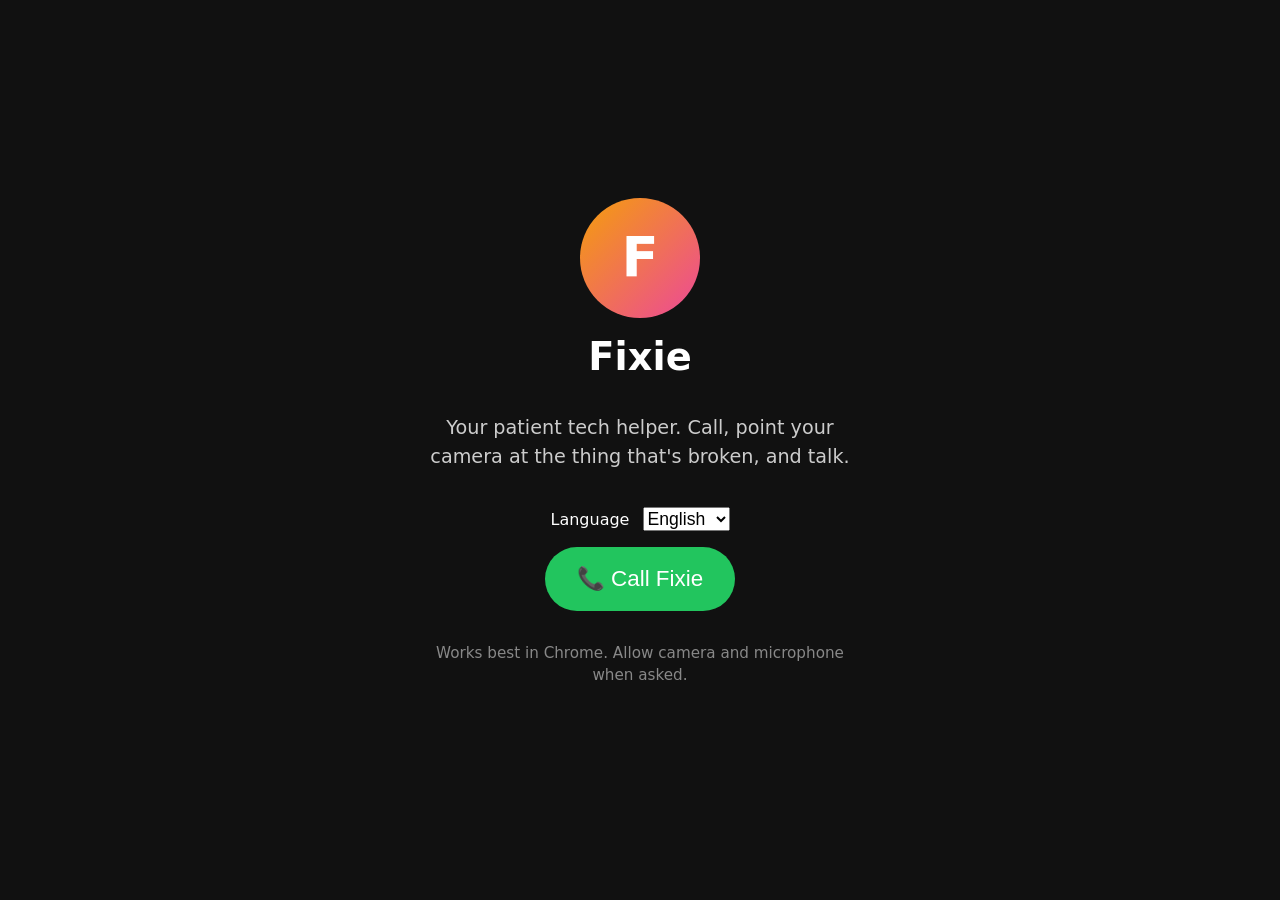
<file: static/index.html>
<!doctype html>
<html lang="en">
<head>
  <meta charset="utf-8" />
  <meta name="viewport" content="width=device-width, initial-scale=1, viewport-fit=cover" />
  <title>Fixie · video call tech help</title>
  <meta name="theme-color" content="#111111" />
  <link rel="manifest" href="/manifest.webmanifest" />
  <link rel="icon" href="/static/icons/icon-192.png" />
  <link rel="apple-touch-icon" href="/static/icons/icon-192.png" />
  <link rel="stylesheet" href="/static/style.css" />
</head>
<body>
  <!-- Lobby: shown before the call starts -->
  <section id="lobby">
    <div class="avatar big">F</div>
    <h1>Fixie</h1>
    <p>Your patient tech helper. Call, point your camera at the thing that's broken, and talk.</p>
    <label>Language
      <select id="lang">
        <option value="en-US">English</option>
        <option value="de-DE">Deutsch</option>
      </select>
    </label>
    <button id="callBtn" class="green">📞 Call Fixie</button>
    <p class="hint">Works best in Chrome. Allow camera and microphone when asked.</p>
  </section>

  <!-- The call -->
  <section id="call" hidden>
    <video id="cam" autoplay playsinline muted></video>

    <div id="marker" hidden><div class="ring"></div><div class="label"></div></div>

    <header class="topbar">
      <span class="dot"></span> Fixie · <span id="timer">00:00</span>
    </header>

    <div id="helperTile">
      <div class="avatar" id="helperAvatar">F</div>
      <div class="name">Fixie</div>
      <div class="state" id="state">connecting…</div>
    </div>

    <div id="camWarn" hidden>📷 Your camera looks dark. Try more light, or tap 🔄 to switch camera.</div>

    <div id="captions">
      <div id="youSaid"></div>
      <div id="fixieSaid"></div>
    </div>

    <form id="typeForm">
      <input id="typeInput" placeholder="…or type here" autocomplete="off" />
    </form>

    <nav class="controls">
      <button id="micBtn" title="Mute">🎤</button>
      <button id="flipBtn" title="Switch camera">🔄</button>
      <button id="hangBtn" class="red" title="Hang up">📞</button>
    </nav>
  </section>

  <canvas id="grab" hidden></canvas>
  <canvas id="thumb" hidden></canvas>
  <canvas id="track" hidden></canvas>
  <script src="/static/app.js"></script>
</body>
</html>
</file>
<file: static/style.css>
* { box-sizing: border-box; }
html, body { margin: 0; height: 100%; background: #111; color: #fff;
  font-family: system-ui, -apple-system, "Segoe UI", sans-serif; }
[hidden] { display: none !important; }

button { border: 0; border-radius: 999px; font-size: 1.6rem; width: 64px; height: 64px;
  background: rgba(255,255,255,.18); color: #fff; cursor: pointer; }
button.green { background: #22c55e; width: auto; padding: 0 2rem; font-size: 1.4rem; }
button.red { background: #ef4444; transform: rotate(135deg); }
button.off { background: #fff; color: #111; }

/* Lobby */
#lobby { height: 100%; display: flex; flex-direction: column; align-items: center;
  justify-content: center; gap: 1rem; padding: 2rem; text-align: center; }
#lobby h1 { margin: 0; font-size: 2.4rem; }
#lobby p { max-width: 28rem; font-size: 1.2rem; line-height: 1.5; color: #ccc; }
#lobby .hint { font-size: .95rem; color: #888; }
#lobby select { font-size: 1.1rem; margin-left: .5rem; }

.avatar { width: 72px; height: 72px; border-radius: 50%; display: grid; place-items: center;
  font-size: 2rem; font-weight: 700; background: linear-gradient(135deg, #f59e0b, #ec4899); }
.avatar.big { width: 120px; height: 120px; font-size: 3.4rem; }
.avatar.speaking { animation: pulse 1s infinite; }
@keyframes pulse {
  0%, 100% { box-shadow: 0 0 0 0 rgba(236,72,153,.7); }
  50% { box-shadow: 0 0 0 14px rgba(236,72,153,0); }
}

/* Call */
#call { position: fixed; inset: 0; }
#cam { position: absolute; inset: 0; width: 100%; height: 100%; object-fit: cover; background: #000; }

.topbar { position: absolute; top: 0; left: 0; right: 0; padding: 1rem; text-align: center;
  font-size: 1.1rem; background: linear-gradient(rgba(0,0,0,.6), transparent); }
.dot { display: inline-block; width: 10px; height: 10px; border-radius: 50%; background: #22c55e; }

#helperTile { position: absolute; top: 4rem; right: 1rem; width: 130px; padding: 1rem .5rem;
  border-radius: 16px; background: rgba(30,30,40,.85); display: flex; flex-direction: column;
  align-items: center; gap: .3rem; box-shadow: 0 4px 20px rgba(0,0,0,.5); }
#helperTile .name { font-weight: 600; }
#helperTile .state { font-size: .8rem; color: #aaa; text-align: center; }

#captions { position: absolute; left: 1rem; right: 1rem; bottom: 9.5rem; display: flex;
  flex-direction: column; gap: .5rem; align-items: center; }
#captions div:empty { display: none; }
#youSaid, #fixieSaid { max-width: 40rem; padding: .6rem 1rem; border-radius: 12px;
  background: rgba(0,0,0,.65); font-size: 1.25rem; line-height: 1.4;
  /* never more than 3 lines, so the video stays visible */
  display: -webkit-box; -webkit-box-orient: vertical; -webkit-line-clamp: 3; overflow: hidden; }
#youSaid { color: #bbb; font-style: italic; }

#typeForm { position: absolute; left: 1rem; right: 1rem; bottom: 6.2rem; display: flex; justify-content: center; }
#typeInput { width: min(28rem, 100%); padding: .5rem .9rem; border-radius: 999px; border: 0;
  background: rgba(0,0,0,.5); color: #fff; font-size: 1rem; }

.controls { position: absolute; bottom: 0; left: 0; right: 0; padding: 1rem 1rem 1.5rem;
  display: flex; justify-content: center; gap: 1.2rem;
  background: linear-gradient(transparent, rgba(0,0,0,.7)); }

#camWarn { position: absolute; top: 3.5rem; left: 1rem; right: 10rem; padding: .6rem 1rem; border-radius: 12px;
  background: rgba(245,158,11,.9); color: #111; font-size: 1.05rem; }

/* Ring Fixie draws on the live video to point at something */
#marker { position: absolute; width: 0; height: 0; pointer-events: none; z-index: 5;
  transition: left .08s linear, top .08s linear, opacity .3s; }
#marker .ring { position: absolute; left: -45px; top: -45px; width: 90px; height: 90px; border-radius: 50%;
  border: 5px solid #facc15; box-shadow: 0 0 0 3px rgba(0,0,0,.5), 0 0 24px #facc15; animation: ring 1.2s infinite; }
#marker .label { position: absolute; left: 50%; top: 52px; transform: translateX(-50%); white-space: nowrap;
  padding: .3rem .7rem; border-radius: 8px; background: #facc15; color: #111; font-weight: 700; font-size: 1.1rem; }
#marker .label:empty { display: none; }
@keyframes ring { 0%, 100% { transform: scale(1); } 50% { transform: scale(1.18); } }
</file>
